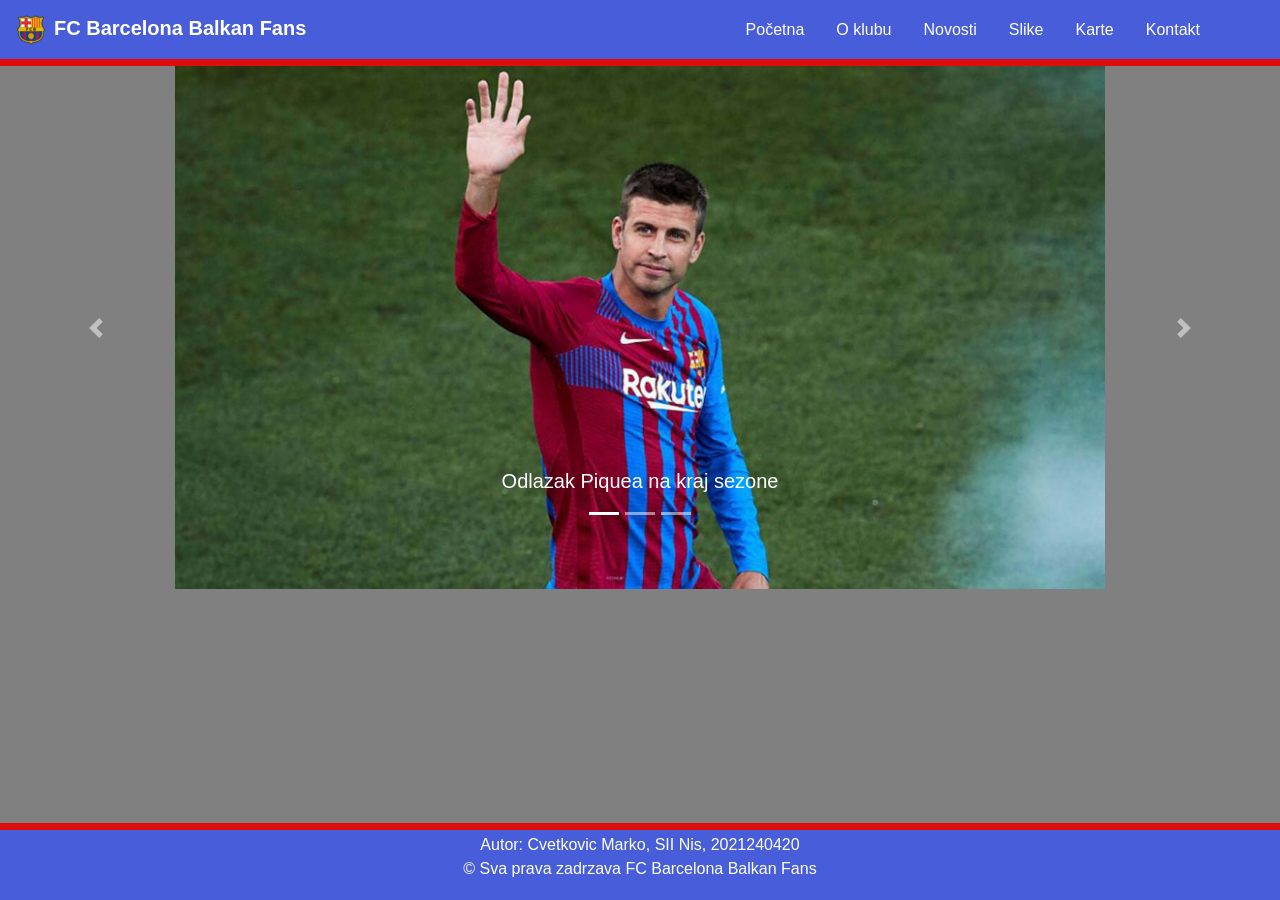
<file: index.html>
<!DOCTYPE html>
<html lang="en" oncontextmenu="return false">
<head>
    <link rel="icon" sizes="57x57" href="slike/barca.png" />
    <meta charset="UTF-8">
    <meta http-equiv="X-UA-Compatible" content="IE=edge">
    <meta name="viewport" content="width=device-width, initial-scale=1.0">
    <title>FC Barcelona Balkan Fans</title>
    
<!-- Bootstrap CSS -->
    <link rel="stylesheet" href="https://stackpath.bootstrapcdn.com/bootstrap/4.3.1/css/bootstrap.min.css" integrity="sha384-ggOyR0iXCbMQv3Xipma34MD+dH/1fQ784/j6cY/iJTQUOhcWr7x9JvoRxT2MZw1T" crossorigin="anonymous">
    <link rel="stylesheet" href="css/style.css">
    <script src="https://code.jquery.com/jquery-3.3.1.slim.min.js" integrity="sha384-q8i/X+965DzO0rT7abK41JStQIAqVgRVzpbzo5smXKp4YfRvH+8abtTE1Pi6jizo" crossorigin="anonymous"></script>
    <script src="https://cdnjs.cloudflare.com/ajax/libs/popper.js/1.14.7/umd/popper.min.js" integrity="sha384-UO2eT0CpHqdSJQ6hJty5KVphtPhzWj9WO1clHTMGa3JDZwrnQq4sF86dIHNDz0W1" crossorigin="anonymous"></script>
    <script src="https://stackpath.bootstrapcdn.com/bootstrap/4.3.1/js/bootstrap.min.js" integrity="sha384-JjSmVgyd0p3pXB1rRibZUAYoIIy6OrQ6VrjIEaFf/nJGzIxFDsf4x0xIM+B07jRM" crossorigin="anonymous"></script>
    <script src="https://code.jquery.com/jquery-3.5.0.js"></script>
</head>
<body>
  <!-- NAV MENI -->
  <nav class="navbar navbar-expand-lg bojaNav">
    <img class="icon" src="slike/icon.png"><a class="navbar-brand font-weight-bold ml-2 pb-2 whiteColor" href="index.html">FC Barcelona Balkan Fans</a>
      <button class="navbar-toggler" type="button" data-toggle="collapse" data-target="#navbarNavDropdown" aria-controls="navbarNavDropdown" aria-expanded="false" aria-label="Toggle navigation">
        <span class="navbar-toggler-icon"></span>
      </button>
      <div class="collapse navbar-collapse d-flex justify-content-end mr-5" id="navbarNavDropdown" >
        <ul class="nav">
            <li class="nav-item">
              <a class="nav-link active" href="index.html">Početna</a>
            </li>
            <li class="nav-item">
              <a class="nav-link" href="o-klubu.html">O klubu</a>
            </li>
            <li class="nav-item">
              <a class="nav-link" href="novosti.html">Novosti</a>
            </li>
            <li class="nav-item">
                <a class="nav-link" href="slike.html">Slike</a>
            </li>
            <li class="nav-item">
              <a class="nav-link" href="karte.html">Karte</a>
            </li>
            <li class="nav-item">
                <a class="nav-link" href="kontakt.html">Kontakt</a>
            </li>
          </ul>
      </div>
    </nav>
  
      <!-- SLIDER -->
      <div id="carouselExampleIndicators" class="carousel slide" data-ride="carousel">
        
        <ol class="carousel-indicators pb-5">
          <li data-target="#carouselExampleIndicators" data-slide-to="0" class="active"></li>
          <li data-target="#carouselExampleIndicators" data-slide-to="1"></li>
          <li data-target="#carouselExampleIndicators" data-slide-to="2"></li>
        </ol>

        <div class="carousel-inner">
          <div class="carousel-item active">
            <img class="d-block mx-auto col-md-9 " src="slike/pocetnaSlika1.jpg" alt="First slide">
            <div class="carousel-caption d-none d-md-block">
              <a href="novosti/vest_3.html" class="strana1"><h5 class="pb-5">Odlazak Piquea na kraj sezone</h5></a>
            </div>
          </div>
          <div class="carousel-item">
            <img class="d-block mx-auto col-md-9 " src="slike/slika4.jpg" alt="Second slide">
            <div class="carousel-caption d-none d-md-block">
              <a href="novosti/vest_2.html" class="strana1"><h5 class="pb-5">Prvi poraz FC Barcelona od dolaska Xavija</h5></a>
            </div>
          </div>
          <div class="carousel-item">
            <img class="d-block mx-auto col-md-9 " src="slike/slika5.jpg" alt="Third slide">
            <div class="carousel-caption d-none d-md-block">
              <a href="novosti/vest_1.html" class="strana1"><h5 class="pb-5">Izjava Xavija nakon prvog poraza</h5></a>
            </div>
          </div>
        </div>
        <!-- Prethodno i sledece -->
        <a class="carousel-control-prev" href="#carouselExampleIndicators" role="button" data-slide="prev">
          <span class="carousel-control-prev-icon" aria-hidden="true"></span>
          <span class="sr-only">Previous</span>
        </a>
        <a class="carousel-control-next" href="#carouselExampleIndicators" role="button" data-slide="next">
          <span class="carousel-control-next-icon" aria-hidden="true"></span>
          <span class="sr-only">Next</span>
        </a>
      </div>
      <!-- FOOTER -->
      <footer class="footer">
        <div>
          Autor: Cvetkovic Marko, SII Nis, 2021240420
        </div>
        <div class="pb-3">
          &copy; Sva prava zadrzava FC Barcelona Balkan Fans
        </div>
      </footer>

</body>
</html>
</file>
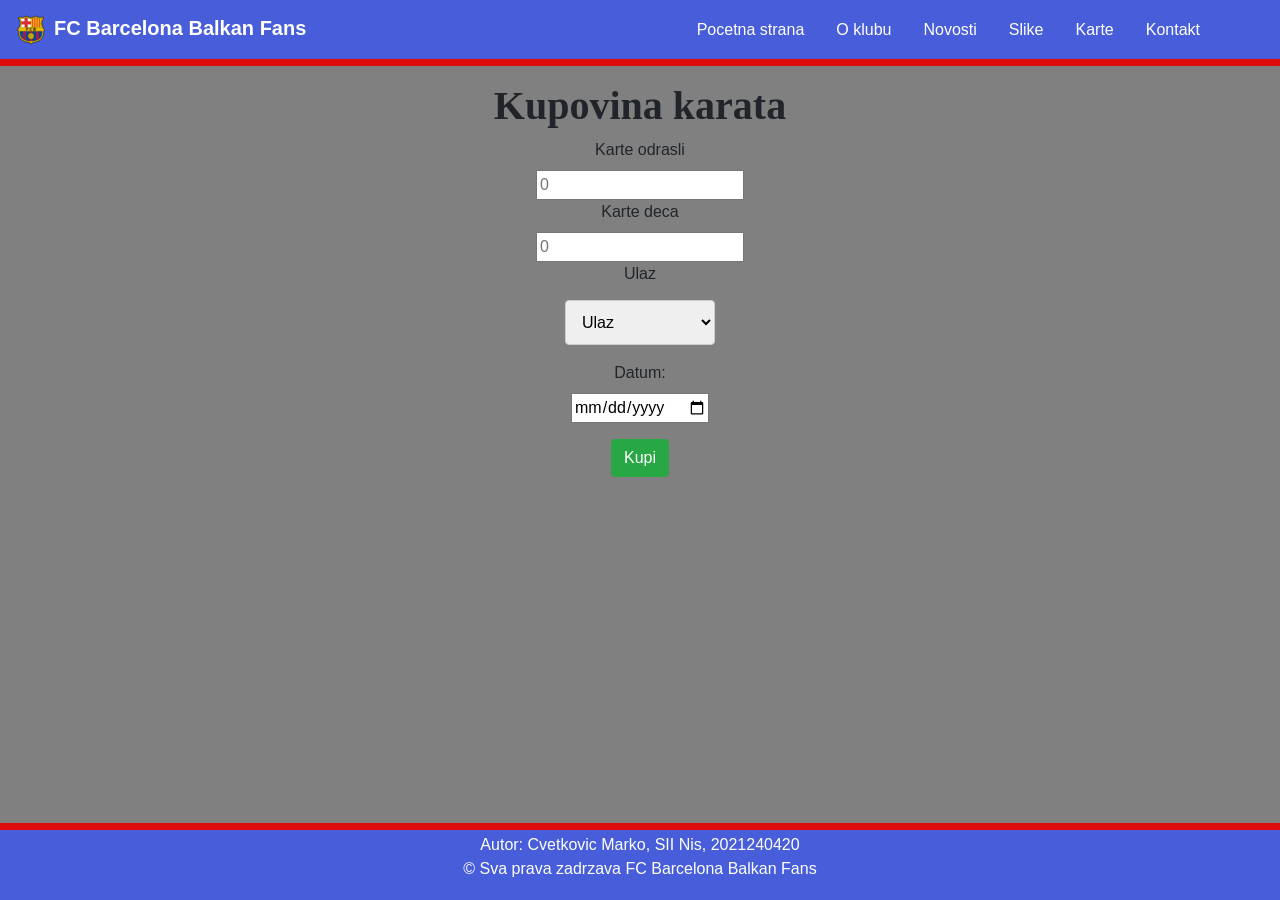
<file: karte.html>
<!DOCTYPE html>
<html lang="en" oncontextmenu="return false">
<head>
    <meta charset="UTF-8">
    <link rel="icon" sizes="57x57" href="slike/barca.png" />
    <meta http-equiv="X-UA-Compatible" content="IE=edge">
    <meta name="viewport" content="width=device-width, initial-scale=1.0">
    <link rel="stylesheet" href="https://use.fontawesome.com/releases/v5.15.4/css/all.css" integrity="sha384-DyZ88mC6Up2uqS4h/KRgHuoeGwBcD4Ng9SiP4dIRy0EXTlnuz47vAwmeGwVChigm" crossorigin="anonymous">
    <link rel="stylesheet" href="https://stackpath.bootstrapcdn.com/bootstrap/4.3.1/css/bootstrap.min.css" integrity="sha384-ggOyR0iXCbMQv3Xipma34MD+dH/1fQ784/j6cY/iJTQUOhcWr7x9JvoRxT2MZw1T" crossorigin="anonymous">
    <link rel="stylesheet" href="css/style.css">
    <title>FC Barcelona Balkan Fans</title>
</head>
<body>
  <!-- NAV MENI -->
    <nav class="navbar navbar-expand-lg navbar-light bojaNav">
        <img class="icon" src="slike/icon.png"><a class="navbar-brand font-weight-bold ml-2 pb-2 whiteColor" href="index.html">FC Barcelona Balkan Fans</a>
          <button class="navbar-toggler" type="button" data-toggle="collapse" data-target="#navbarNavDropdown" aria-controls="navbarNavDropdown" aria-expanded="false" aria-label="Toggle navigation">
            <span class="navbar-toggler-icon"></span>
          </button>
          <div class="collapse navbar-collapse d-flex justify-content-end mr-5" id="navbarNavDropdown" >
            <ul class="nav">
                <li class="nav-item">
                  <a class="nav-link active" href="index.html">Pocetna strana</a>
                </li>
                <li class="nav-item">
                  <a class="nav-link" href="o-klubu.html">O klubu</a>
                </li>
                <li class="nav-item">
                  <a class="nav-link" href="novosti.html">Novosti</a>
                </li>
                <li class="nav-item">
                    <a class="nav-link" href="slike.html">Slike</a>
                </li>
                <li class="nav-item">
                  <a class="nav-link" href="karte.html">Karte</a>
                </li>
                <li class="nav-item">
                    <a class="nav-link" href="kontakt.html">Kontakt</a>
                </li>
              </ul>
          </div>
        </nav>

        <!-- SADRZAJ -->
    <h1 class="text-center slikah1 pt-3">Kupovina karata</h1>

    <div class="container mt-1 pb-5 text-center">
      <form name="Form" id="myForm" class="">
          <label for="odrasli">Karte odrasli</label><br />
          <input type="number" id="myTextO" placeholder="0" min="0"><br />
        
          <label for="deca">Karte deca</label><br />
          <input type="number" id="myText" placeholder="0" min="0"><br />


          <label for="odrasli">Ulaz</label><br />
          <select id="ulaz" name="ulaz" class="sirinaInput">
            <option value="unutra">Ulaz</option>
            <option value="jug">Jug</option>
            <option value="sever">Sever</option>
            <option value="zapad">Zapad</option>
            <option value="istok">Istok</option>
            <option value="vip">VIP</option>
          </select>
          <br />
          <label for="date">Datum:</label><br />
          <input type="date" id="date1" name="danasnjiDatum"><pre></pre>

          <button type="button" class="btn btn-success" onclick="buyCard()">Kupi</button>
          
      </form>
      <!-- Ostatak karata -->
      <h3 id="ostalo" class=""></h3>
      <h3 id="spanResult1" class="pb-5"></h3>
    </div>

        <!-- FOOTER -->
      <footer class="footer">
        <div>
          Autor: Cvetkovic Marko, SII Nis, 2021240420
        </div>
        <div class="pb-3">
          &copy; Sva prava zadrzava FC Barcelona Balkan Fans
        </div>
      </footer>
    
      <script>
        var dostupno = 30000;
        var prodato = 0;
        function buyCard() {
          var izaberiDatum = document.getElementById("date1").value;
          var kupiKarteDeca = document.getElementById("myText").value;
          var kupiKarteOdrasli = document.getElementById("myTextO").value;
          var moraUlaz = document.getElementById("ulaz").value;
          // Danasnji datum
          var utc = new Date().toJSON().slice(0,10).replace(/-/g,'-');
          // strint
          var e = kupiKarteDeca*1;
          var r = kupiKarteOdrasli*1;
          var num = e+r;
          var rasprodato = false;
          if (prodato >= dostupno) {
              alert("Karte su rasprodate.");
              return;
          }
          if(kupiKarteOdrasli!=0 || kupiKarteDeca>0 ) {
            if(kupiKarteOdrasli!=0 && moraUlaz!='unutra' && izaberiDatum!==""){
              for (var i = 1; i <= num; i++) {
              // Proverava da li su karte rasprodate
              prodato++;
              if (prodato >= dostupno) {
                if (i < num) {
                  alert("Dostupno je jos " + i + " karata!");
                  rasprodato = true;
                  break;
                }
              }
            }
            }
          }
          if (!rasprodato) {
            if(kupiKarteOdrasli == 0 && kupiKarteDeca == 0){
              alert("Morate kupiti karte!");
            } else if(moraUlaz === "unutra" && izaberiDatum == "") {
              alert("Morate izabrati ulaz!");
            } else if(izaberiDatum < utc){
              alert("Morate izabrati datum ili je izabrani datum vec prosao!");
            } else if(kupiKarteOdrasli == 0 || kupiKarteDeca < 0){
              alert("Morate kupiti i kartu za odrasle!");
            } else {
              if(document.getElementById("ulaz").value == 'vip'){
                var x = document.getElementById("myTextO").value * 700;
                var y = document.getElementById("myText").value * 300;
              } else if(document.getElementById("ulaz").value == 'sever' || document.getElementById("ulaz").value == 'jug'){
                var x = document.getElementById("myTextO").value * 500;
                var y = document.getElementById("myText").value * 100;
              } else if(document.getElementById("ulaz").value == 'istok' || document.getElementById("ulaz").value == 'zapad'){
                var x = document.getElementById("myTextO").value * 600;
                var y = document.getElementById("myText").value * 200;
              }
              document.getElementById("ostalo").innerHTML = "Hvala na kupovini. Ostalo nam je jos " + (dostupno - prodato) + " karata!";
              var z = x+y;
              document.getElementById("spanResult1").innerHTML = "Vas racun iznosi: " + z + " dinara. Karte vaze za " + izaberiDatum;
            }
          }
        }
      </script>
</body>
</html>
</file>
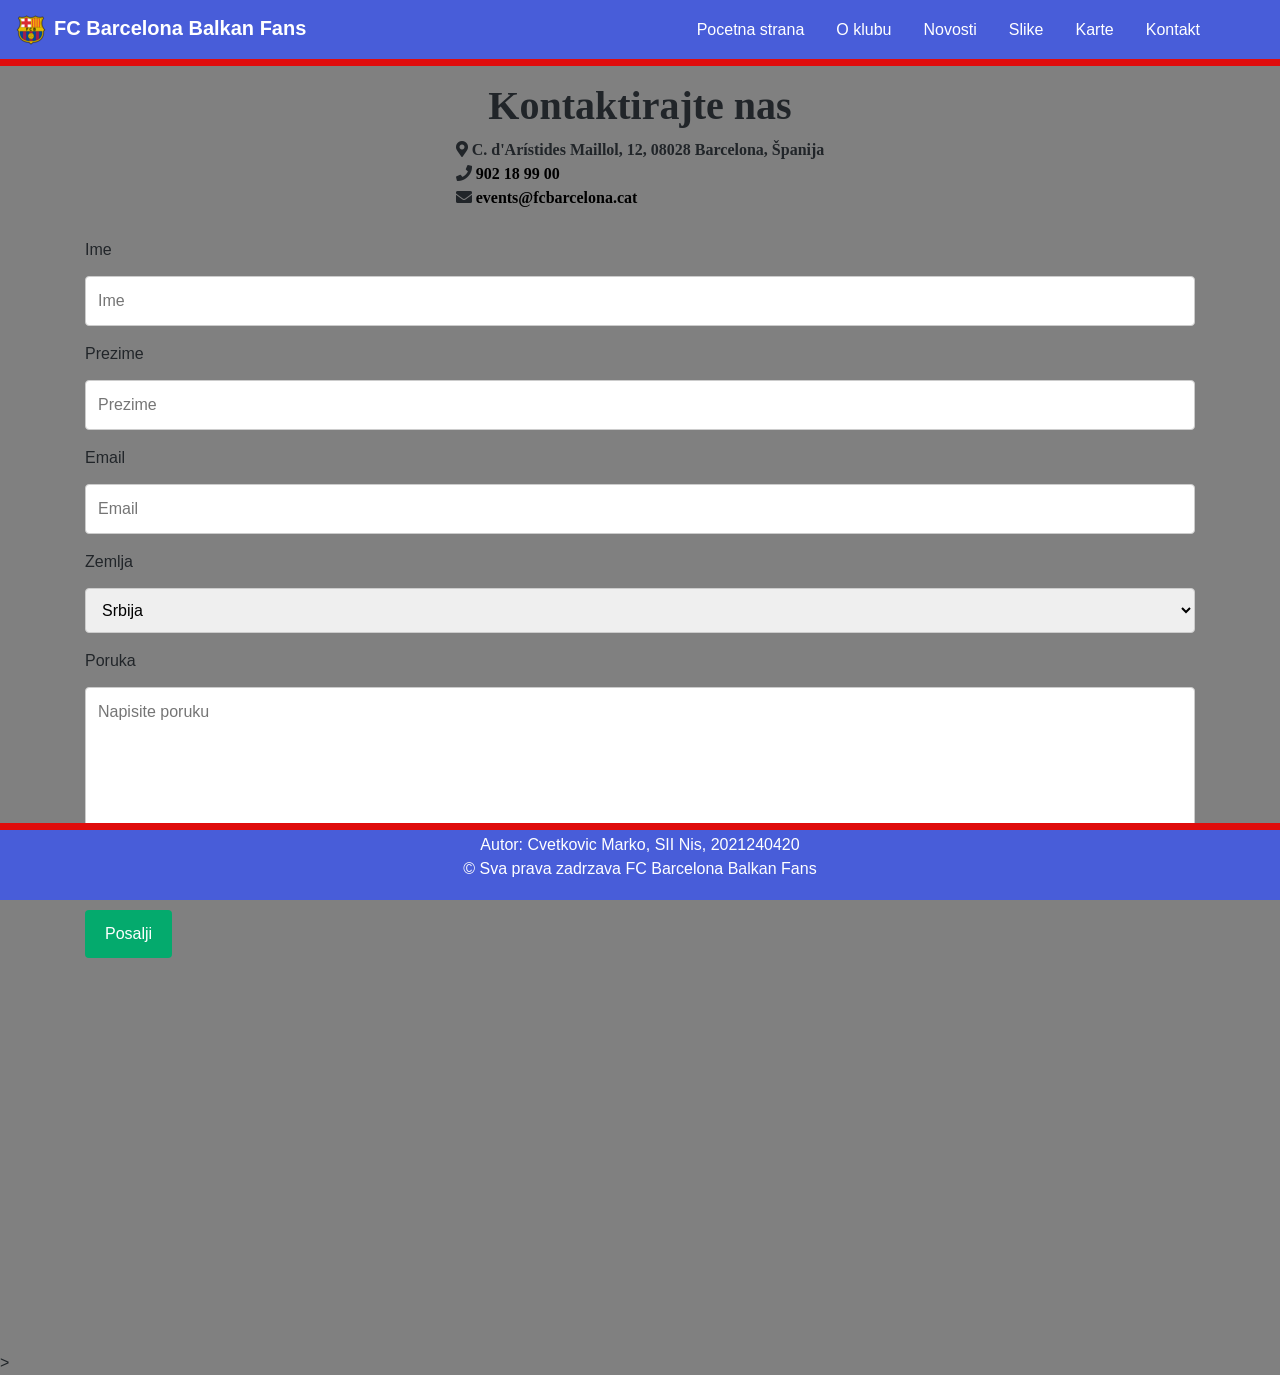
<file: kontakt.html>
<!DOCTYPE html>
<html lang="en" oncontextmenu="return false">
<head>
    <meta charset="UTF-8">
    <link rel="icon" sizes="57x57" href="slike/barca.png" />
    <meta http-equiv="X-UA-Compatible" content="IE=edge">
    <meta name="viewport" content="width=device-width, initial-scale=1.0">
    <link rel="stylesheet" href="https://use.fontawesome.com/releases/v5.15.4/css/all.css" integrity="sha384-DyZ88mC6Up2uqS4h/KRgHuoeGwBcD4Ng9SiP4dIRy0EXTlnuz47vAwmeGwVChigm" crossorigin="anonymous">
    <link rel="stylesheet" href="https://stackpath.bootstrapcdn.com/bootstrap/4.3.1/css/bootstrap.min.css" integrity="sha384-ggOyR0iXCbMQv3Xipma34MD+dH/1fQ784/j6cY/iJTQUOhcWr7x9JvoRxT2MZw1T" crossorigin="anonymous">
    <link rel="stylesheet" href="css/style.css">
    <title>FC Barcelona Balkan Fans</title>
</head>
<body>
  <!-- NAV MENI -->
  <nav class="navbar navbar-expand-lg navbar-light bojaNav">
    <img class="icon" src="slike/icon.png"><a class="navbar-brand font-weight-bold ml-2 pb-2 whiteColor" href="index.html">FC Barcelona Balkan Fans</a>
      <button class="navbar-toggler" type="button" data-toggle="collapse" data-target="#navbarNavDropdown" aria-controls="navbarNavDropdown" aria-expanded="false" aria-label="Toggle navigation">
        <span class="navbar-toggler-icon"></span>
      </button>
      <div class="collapse navbar-collapse d-flex justify-content-end mr-5" id="navbarNavDropdown" >
        <ul class="nav">
            <li class="nav-item">
              <a class="nav-link active" href="index.html">Pocetna strana</a>
            </li>
            <li class="nav-item">
              <a class="nav-link" href="o-klubu.html">O klubu</a>
            </li>
            <li class="nav-item">
              <a class="nav-link" href="novosti.html">Novosti</a>
            </li>
            <li class="nav-item">
                <a class="nav-link" href="slike.html">Slike</a>
            </li>
            <li class="nav-item">
              <a class="nav-link" href="karte.html">Karte</a>
            </li>
            <li class="nav-item">
                <a class="nav-link" href="kontakt.html">Kontakt</a>
            </li>
          </ul>
      </div>
    </nav>
  
    <!-- SADRZAJ -->
    <h1 class="text-center slikah1 pt-3">Kontaktirajte nas</h1>
    <div class="container pb-4 d-flex justify-content-center">
      <div>
        <i class="fas fa-map-marker-alt"> C. d'Arístides Maillol, 12, 08028 Barcelona, Španija </i><br />
        <i class="fas fa-phone"><a class="email" href="tel:123-456-7890"> 902 18 99 00</a></i><br />
        <i class="fas fa-envelope"> <a class="email" href="mailto:cvetkovicmarko2@gmail.com">events@fcbarcelona.cat</a></i>
      </div>
    </div>
    <!-- Kontak forma -->
    <div class="container mt-1">
      <form onsubmit="return !!(validateForm() & testVariable());" name="Form" id="myForm">
          <label for="fname">Ime</label>
          <input type="text" name="answer_a" id="a" placeholder="Ime" required>
      
          <label for="lname">Prezime</label>
          <input type="text" name="answer_b" id="b" placeholder="Prezime" required>

          <label for="email">Email</label>
          <input type="text" name="answer_d" id="d" placeholder="Email" required>
      
          <label for="country">Zemlja</label>
          <select id="country" name="country" required>
            <option value="srbija">Srbija</option>
            <option value="crnaGora">Crna Gora</option>
            <option value="hrvatska">Hrvatska</option>
            <option value="bih">BiH</option>
            <option value="ostalo">Ostalo</option>
          </select>
      
          <label for="subject">Poruka</label>
          <textarea cols="30" rows="2" name="answer_c" id="c" placeholder="Napisite poruku" class="kontakt1 resize" required></textarea>
      
          <input type="submit" value="Posalji">
          
      </form>
      <h3 id="spanResult"></h3>
    </div>

    <div class="container pt-3 pb-5">
      <iframe class="mb-5 w-100" src="https://www.google.com/maps/embed?pb=!1m18!1m12!1m3!1d2993.6864762013015!2d2.12063111528946!3d41.38089597926486!2m3!1f0!2f0!3f0!3m2!1i1024!2i768!4f13.1!3m3!1m2!1s0x12a498f576297baf%3A0x44f65330fe1b04b9!2z0JrQsNC80L8g0L3QvtGD!5e0!3m2!1ssr!2srs!4v1639311775772!5m2!1ssr!2srs" width="350" height="250" style="border:0;" allowfullscreen="" loading="lazy"></iframe>
    </div>
      <pre></pre>

      <footer class="footer">
        <div>
            Autor: Cvetkovic Marko, SII Nis, 2021240420
        </div>
        <div class="pb-3">
          &copy; Sva prava zadrzava FC Barcelona Balkan Fans
        </div>
    </footer>
    <!-- Uzima vrednosti,reseruje formu -->
    <script type="text/javascript">
      function validateForm() {
        var a = document.forms["Form"]["answer_a"].value;
        var b = document.forms["Form"]["answer_b"].value;
        var c = document.forms["Form"]["answer_c"].value;
        var d = document.forms["Form"]["answer_d"].value;
        
        document.getElementById("myForm").reset();
      }
    </script>
    <!-- Ispisuje poruku -->>
    <script>
        function testVariable() {
             document.getElementById("spanResult").innerHTML = "Uspesno ste poslali poruku!";
        }
    </script>

</body>
</html>
</file>
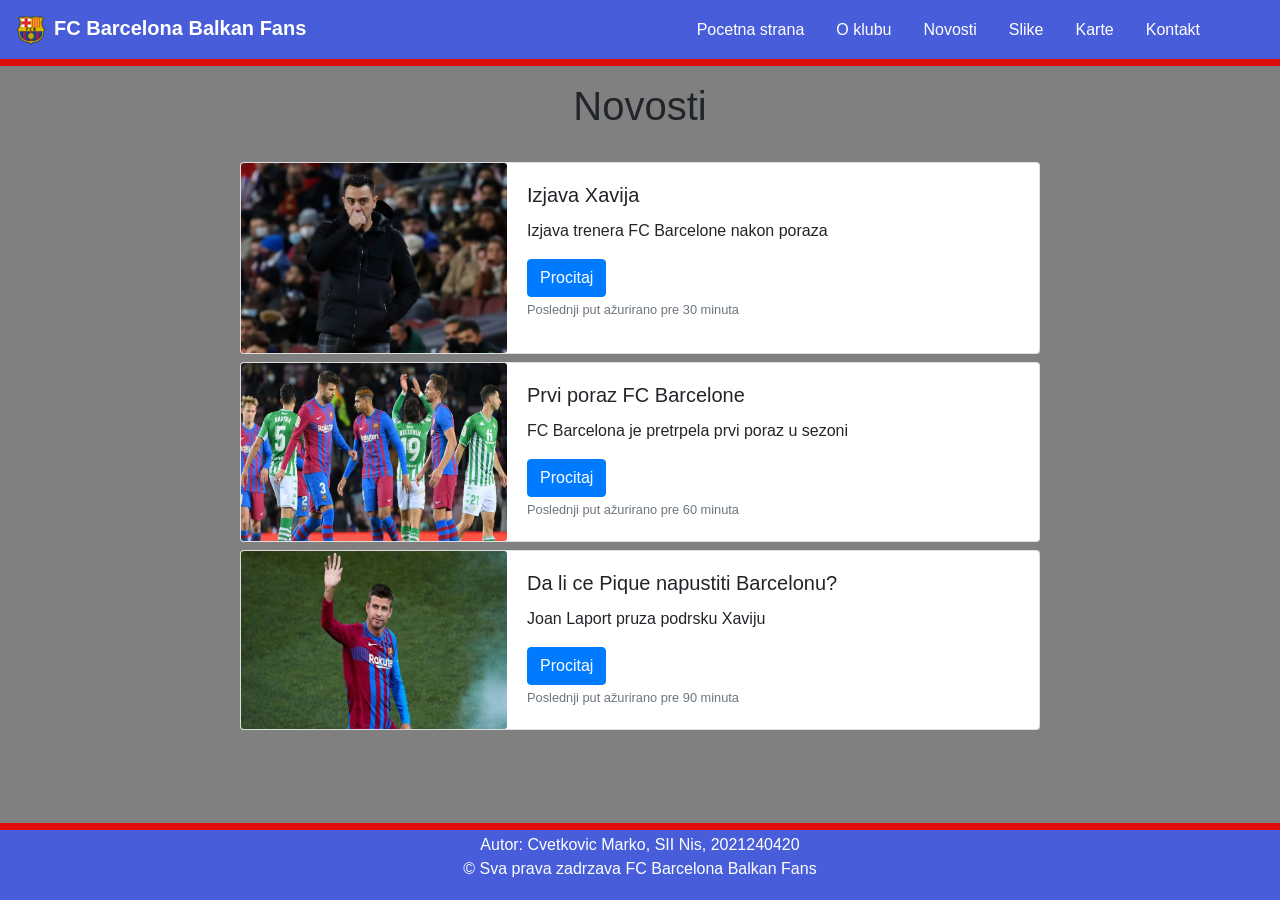
<file: novosti.html>
<!DOCTYPE html>
<html lang="en" oncontextmenu="return false">
<head>
    <link rel="icon" sizes="57x57" href="slike/barca.png" />
    <meta charset="UTF-8">
    <meta http-equiv="X-UA-Compatible" content="IE=edge">
    <meta name="viewport" content="width=device-width, initial-scale=1.0">
    <link rel="stylesheet" href="https://stackpath.bootstrapcdn.com/bootstrap/4.3.1/css/bootstrap.min.css" integrity="sha384-ggOyR0iXCbMQv3Xipma34MD+dH/1fQ784/j6cY/iJTQUOhcWr7x9JvoRxT2MZw1T" crossorigin="anonymous">
    <link rel="stylesheet" href="css/style.css">
    <title>FC Barcelona Balkan Fans</title>
</head>
<body>
    <!-- NAV MENI -->
  <nav class="navbar navbar-expand-lg navbar-light bojaNav">
    <img class="icon" src="slike/icon.png"><a class="navbar-brand font-weight-bold ml-2 pb-2 whiteColor" href="index.html">FC Barcelona Balkan Fans</a>
      <button class="navbar-toggler" type="button" data-toggle="collapse" data-target="#navbarNavDropdown" aria-controls="navbarNavDropdown" aria-expanded="false" aria-label="Toggle navigation">
        <span class="navbar-toggler-icon"></span>
      </button>
      <div class="collapse navbar-collapse d-flex justify-content-end mr-5" id="navbarNavDropdown" >
        <ul class="nav">
            <li class="nav-item">
              <a class="nav-link active" href="index.html">Pocetna strana</a>
            </li>
            <li class="nav-item">
              <a class="nav-link" href="o-klubu.html">O klubu</a>
            </li>
            <li class="nav-item">
              <a class="nav-link" href="novosti.html">Novosti</a>
            </li>
            <li class="nav-item">
              <a class="nav-link" href="slike.html">Slike</a>
            </li>
            <li class="nav-item">
              <a class="nav-link" href="karte.html">Karte</a>
            </li>
            <li class="nav-item">
                <a class="nav-link" href="kontakt.html">Kontakt</a>
            </li>
          </ul>
      </div>
    </nav>
  
    <!-- SADRZAJ -->
    <h1 class="d-flex justify-content-center pt-3 pb-3">Novosti</h1>
    <div class="d-flex justify-content-center pt-2">
        <!-- Prvi okvir -->
        <div class="card mb-2 novosti1">
            <div class="row no-gutters">
              <div class="col-md-4">
                <img src="slike/cavi.png" class="card-img" alt="...">
              </div>
              <div class="col-md-8">
                <div class="card-body">
                  <h5 class="card-title">Izjava Xavija</h5>
                  <p class="card-text">Izjava trenera FC Barcelone nakon poraza</p>
                  <a href="novosti/vest_1.html"><button type="button" class="btn btn-primary">Procitaj</button></a>
                  <p class="card-text"><small class="text-muted">Poslednji put ažurirano pre 30 minuta</small></p>
                </div>
              </div>
            </div>
          </div>
    </div>
    <div class="d-flex justify-content-center">
        <!-- Drugi okvir -->
        <div class="card mb-2 novosti1">
            <div class="row no-gutters">
              <div class="col-md-4">
                <img src="slike/slika4.jpg" class="card-img h-100" alt="...">
              </div>
              <div class="col-md-8">
                <div class="card-body">
                  <h5 class="card-title">Prvi poraz FC Barcelone</h5>
                  <p class="card-text">FC Barcelona je pretrpela prvi poraz u sezoni</p>

                  <a href="novosti/vest_2.html"><button type="button" class="btn btn-primary">Procitaj</button></a>
                  <p class="card-text"><small class="text-muted">Poslednji put ažurirano pre 60 minuta</small></p>
                </div>
              </div>
            </div>
          </div>
    </div>

    <div class="d-flex justify-content-center novosti2">
        <!-- Treci okvir -->
        <div class="card mb-2 novosti1">
            <div class="row no-gutters">
              <div class="col-md-4">
                <img src="slike/pocetnaSlika.jpg" class="card-img h-100" alt="...">
              </div>
              <div class="col-md-8">
                <div class="card-body">
                  <h5 class="card-title">Da li ce Pique napustiti Barcelonu?</h5>
                  <p class="card-text">Joan Laport pruza podrsku Xaviju</p>
                  <a href="novosti/vest_3.html"><button type="button" class="btn btn-primary">Procitaj</button></a>
                  <p class="card-text"><small class="text-muted">Poslednji put ažurirano pre 90 minuta</small></p>
                </div>
              </div>
            </div>
          </div>
    </div>

    <!-- FOOTER -->
    <footer class="footer">
        <div>
            Autor: Cvetkovic Marko, SII Nis, 2021240420
        </div>
        <div class="pb-3">
          &copy; Sva prava zadrzava FC Barcelona Balkan Fans
        </div>
    </footer>
</body>
</html>
</file>
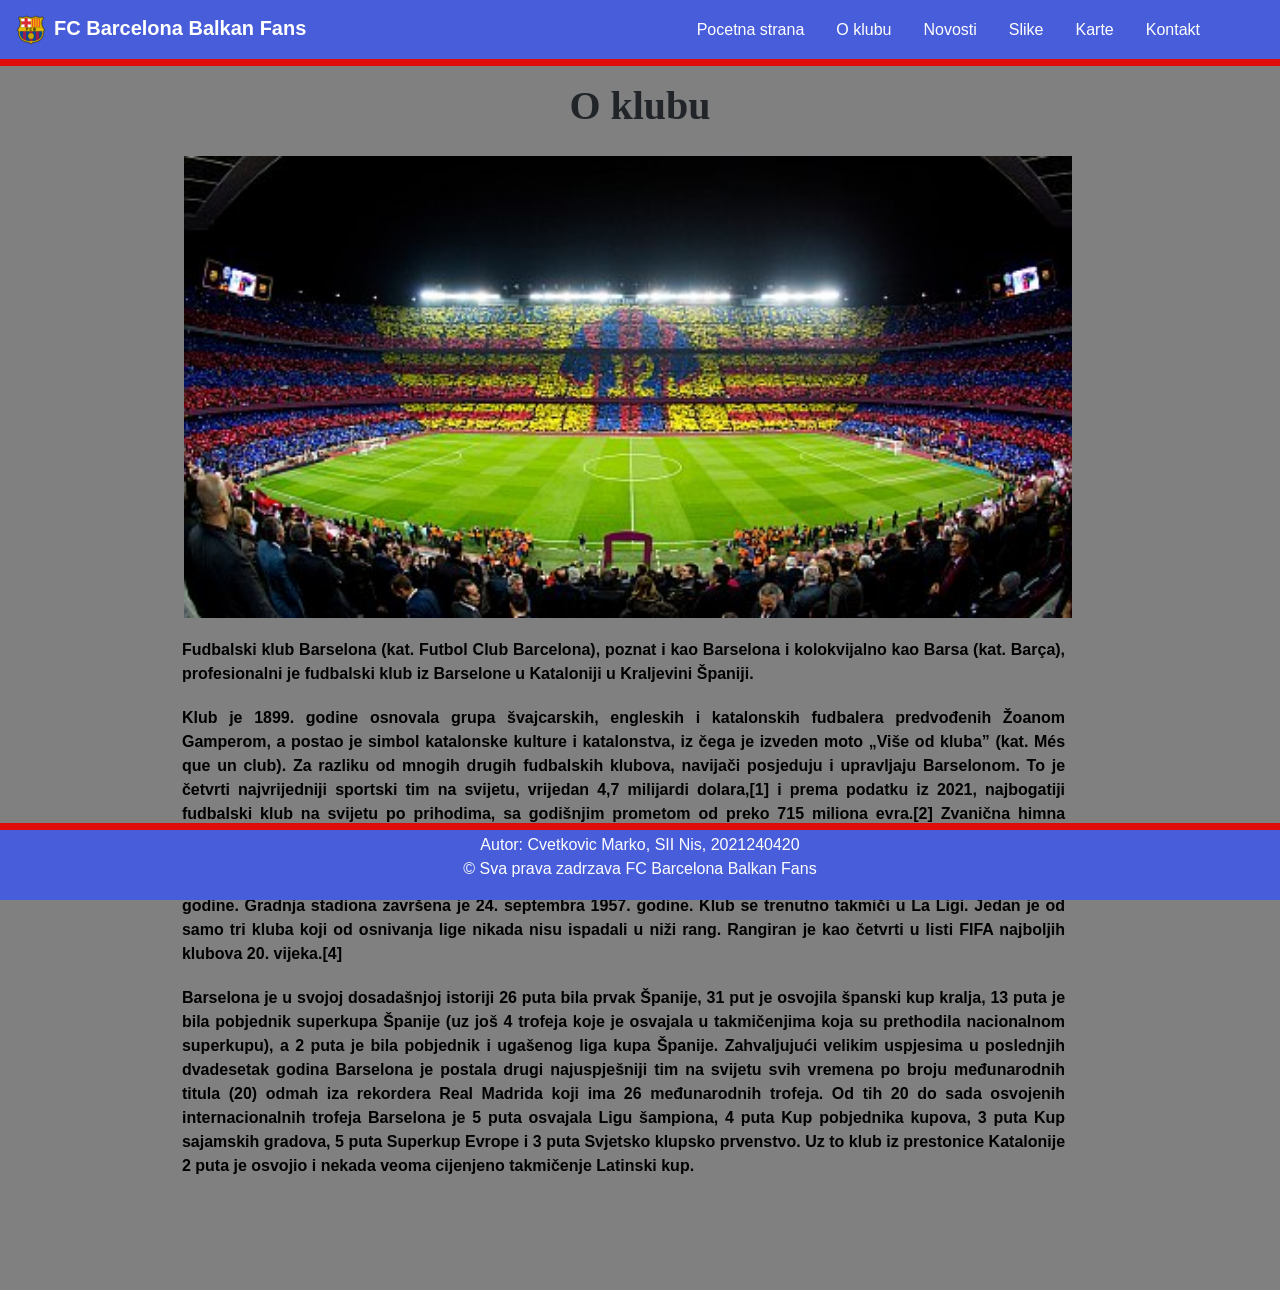
<file: o-klubu.html>
<!DOCTYPE html>
<html lang="en" oncontextmenu="return false">
<head>
    <link rel="icon" sizes="57x57" href="slike/barca.png" />
    <meta charset="UTF-8">
    <meta http-equiv="X-UA-Compatible" content="IE=edge">
    <meta name="viewport" content="width=device-width, initial-scale=1.0">
    <link rel="stylesheet" href="https://stackpath.bootstrapcdn.com/bootstrap/4.3.1/css/bootstrap.min.css" integrity="sha384-ggOyR0iXCbMQv3Xipma34MD+dH/1fQ784/j6cY/iJTQUOhcWr7x9JvoRxT2MZw1T" crossorigin="anonymous">
    <link rel="stylesheet" href="css/style.css">
    <title>FC Barcelona Balkan Fans</title>
</head>
<body>
    <!-- NAV MENI -->
  <nav class="navbar navbar-expand-lg navbar-light bojaNav">
    <img class="icon" src="slike/icon.png"><a class="navbar-brand font-weight-bold ml-2 pb-2 whiteColor" href="index.html">FC Barcelona Balkan Fans</a>
      <button class="navbar-toggler" type="button" data-toggle="collapse" data-target="#navbarNavDropdown" aria-controls="navbarNavDropdown" aria-expanded="false" aria-label="Toggle navigation">
        <span class="navbar-toggler-icon"></span>
      </button>
      <div class="collapse navbar-collapse d-flex justify-content-end mr-5" id="navbarNavDropdown" >
        <ul class="nav">
            <li class="nav-item">
              <a class="nav-link active" href="index.html">Pocetna strana</a>
            </li>
            <li class="nav-item">
              <a class="nav-link" href="o-klubu.html">O klubu</a>
            </li>
            <li class="nav-item">
              <a class="nav-link" href="novosti.html">Novosti</a>
            </li>
            <li class="nav-item">
                <a class="nav-link" href="slike.html">Slike</a>
            </li>
            <li class="nav-item">
              <a class="nav-link" href="karte.html">Karte</a>
            </li>
            <li class="nav-item">
                <a class="nav-link" href="kontakt.html">Kontakt</a>
            </li>
          </ul>
      </div>
    </nav>
  
    <!-- SADRZAJ -->
    <h1 class="text-center slikah1 pt-3 pb-3">O klubu</h1>
    <div class="container d-flex justify-content-center oKlubu pb-3">
      <img src="slike/oKlubu.jpg" class="oKlubu1 mr-4">
    </div>
    <div class="container d-flex justify-content-center oKlubu pt-1 pr-5">
        <p class="text-justify oKlubuPasus">
          Fudbalski klub Barselona (kat. Futbol Club Barcelona), poznat i kao Barselona i kolokvijalno kao Barsa (kat. Barça), profesionalni je fudbalski klub iz Barselone u Kataloniji u Kraljevini Španiji.
        </p>      
    </div>
    <div class="container d-flex justify-content-center oKlubu pt-1 pr-5">
      <p class="text-justify oKlubuPasus">
        Klub je 1899. godine osnovala grupa švajcarskih, engleskih i katalonskih fudbalera predvođenih Žoanom Gamperom, a postao je simbol katalonske kulture i katalonstva, iz čega je izveden moto „Više od kluba” (kat. Més que un club). Za razliku od mnogih drugih fudbalskih klubova, navijači posjeduju i upravljaju Barselonom. To je četvrti najvrijedniji sportski tim na svijetu, vrijedan 4,7 milijardi dolara,[1] i prema podatku iz 2021, najbogatiji fudbalski klub na svijetu po prihodima, sa godišnjim prometom od preko 715 miliona evra.[2] Zvanična himna Barselone je „Pjesma Barselone”, koju su napisali Žaume Pikas i Žuzeb Marija Espinas.[3]
      </p>    
  </div>
  <div class="container d-flex justify-content-center oKlubu pt-1 pr-5">
    <p class="text-justify oKlubuPasus">
      FK Barselona svoje utakmice igra na stadionu Kamp nou koji ima 99.354 mjesta i građen je od 1954. do 1957. godine. Gradnja stadiona završena je 24. septembra 1957. godine. Klub se trenutno takmiči u La Ligi. Jedan je od samo tri kluba koji od osnivanja lige nikada nisu ispadali u niži rang. Rangiran je kao četvrti u listi FIFA najboljih klubova 20. vijeka.[4]
    </p>    
</div>
<div class="container d-flex justify-content-center oKlubu pt-1 pr-5 pb-5">
  <p class="text-justify oKlubuPasus pb-5">
    Barselona je u svojoj dosadašnjoj istoriji 26 puta bila prvak Španije, 31 put je osvojila španski kup kralja, 13 puta je bila pobjednik superkupa Španije (uz još 4 trofeja koje je osvajala u takmičenjima koja su prethodila nacionalnom superkupu), a 2 puta je bila pobjednik i ugašenog liga kupa Španije. Zahvaljujući velikim uspjesima u poslednjih dvadesetak godina Barselona je postala drugi najuspješniji tim na svijetu svih vremena po broju međunarodnih titula (20) odmah iza rekordera Real Madrida koji ima 26 međunarodnih trofeja. Od tih 20 do sada osvojenih internacionalnih trofeja Barselona je 5 puta osvajala Ligu šampiona, 4 puta Kup pobjednika kupova, 3 puta Kup sajamskih gradova, 5 puta Superkup Evrope i 3 puta Svjetsko klupsko prvenstvo. Uz to klub iz prestonice Katalonije 2 puta je osvojio i nekada veoma cijenjeno takmičenje Latinski kup.
  </p>   
</div>
    <!-- FOOTER -->
    <footer class="footer">
        <div>
            Autor: Cvetkovic Marko, SII Nis, 2021240420
        </div>
        <div class="pb-3">
          &copy; Sva prava zadrzava FC Barcelona Balkan Fans
        </div>
    </footer>
</body>
</html>
</file>
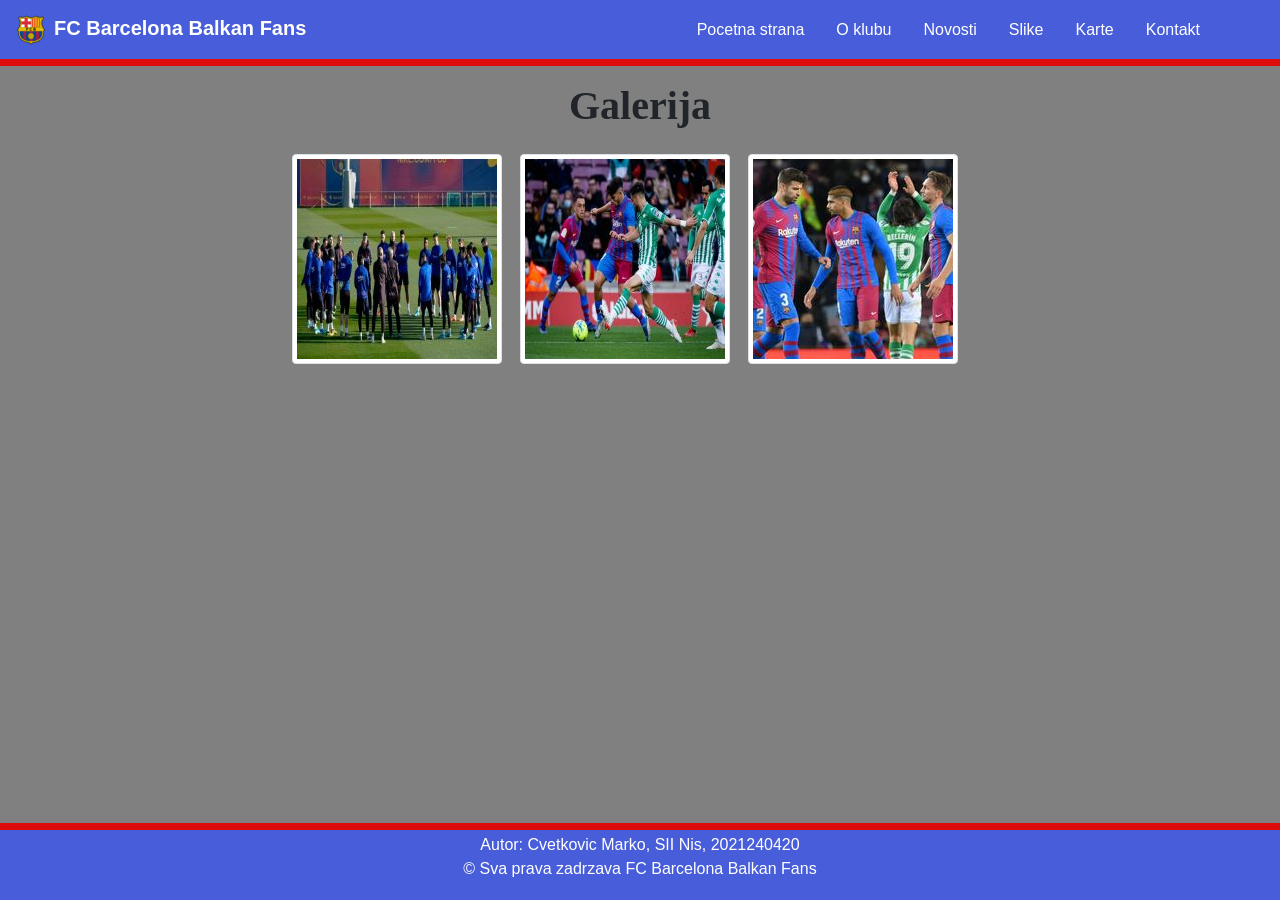
<file: slike.html>
<!DOCTYPE html>
<html lang="en" oncontextmenu="return false">
<head>
    <link rel="icon" sizes="57x57" href="slike/barca.png" />
    <meta charset="UTF-8">
    <meta name="viewport" content="width=device-width, initial-scale=1.0" />
    <meta http-equiv="X-UA-Compatible" content="IE=edge">
    <meta name="viewport" content="width=device-width, initial-scale=1.0">
    <link rel="stylesheet" href="https://stackpath.bootstrapcdn.com/bootstrap/4.3.1/css/bootstrap.min.css" integrity="sha384-ggOyR0iXCbMQv3Xipma34MD+dH/1fQ784/j6cY/iJTQUOhcWr7x9JvoRxT2MZw1T" crossorigin="anonymous">
    <link rel="stylesheet" href="css/style.css">
  <title>FC Barcelona Balkan Fans</title>
</head>
<body>
  <!-- NAV MENI -->
  <nav class="navbar navbar-expand-lg navbar-light bojaNav">
    <img class="icon" src="slike/icon.png"><a class="navbar-brand font-weight-bold ml-2 pb-2 whiteColor" href="index.html">FC Barcelona Balkan Fans</a>
      <button class="navbar-toggler" type="button" data-toggle="collapse" data-target="#navbarNavDropdown" aria-controls="navbarNavDropdown" aria-expanded="false" aria-label="Toggle navigation">
        <span class="navbar-toggler-icon"></span>
      </button>
      <div class="collapse navbar-collapse d-flex justify-content-end mr-5" id="navbarNavDropdown" >
        <ul class="nav">
            <li class="nav-item">
              <a class="nav-link active" href="index.html">Pocetna strana</a>
            </li>
            <li class="nav-item">
              <a class="nav-link" href="o-klubu.html">O klubu</a>
            </li>
            <li class="nav-item">
              <a class="nav-link" href="novosti.html">Novosti</a>
            </li>
            <li class="nav-item">
                <a class="nav-link" href="slike.html">Slike</a>
            </li>
            <li class="nav-item">
              <a class="nav-link" href="karte.html">Karte</a>
            </li>
            <li class="nav-item">
                <a class="nav-link" href="kontakt.html">Kontakt</a>
            </li>
          </ul>
      </div>
    </nav>
  
    <!-- SADRZAJ -->
    <h1 class="text-center slikah1 pt-3 pb-3">Galerija</h1>
    <!-- Slike u redu -->
    <div class="container d-flex justify-content-center">
      <div class="row">
        <div class="row">
        </div>
        <!-- Otvaranje Slika -->
        <div class="row text-center">
          <img src="slike/slika2resize.jpg" onclick="openModal();currentSlide(1)" class="imgCursor hover-shadow img-thumbnail">
        </div>
        <div class="row text-center pl-5">
          <img src="slike/slika3resize.jpg" onclick="openModal();currentSlide(2)" class="imgCursor hover-shadow img-thumbnail">
        </div>
        <div class="row text-center pl-5">
          <img src="slike/slika4resize.jpg" onclick="openModal();currentSlide(3)" class="imgCursor hover-shadow img-thumbnail">
        </div>
      </div>
      
      <!-- Modal Lightbox -->
      <div id="myModal" class="modal">
        <span class="close cursor" onclick="closeModal()">&times;</span>
        <div class="modal-content">
      
          <div class="mySlides">
            <div class="numbertext">1 / 3</div>
            <img src="slike/slika2.jpg" class="w-100">
          </div>
      
          <div class="mySlides">
            <div class="numbertext">2 / 3</div>
            <img src="slike/slika3.jpg" class="w-100">
          </div>
      
          <div class="mySlides">
            <div class="numbertext">3 / 3</div>
            <img src="slike/slika4.jpg" class="w-100">
          </div>
          <!-- Next/previous kontrole -->
          <a class="prev" onclick="plusSlides(-1)">&#10094;</a>
          <a class="next" onclick="plusSlides(1)">&#10095;</a>
        </div>
      </div>
    </div>

    <!-- FOOTER -->
    <footer class="footer">
      <div>
          Autor: Cvetkovic Marko, SII Nis, 2021240420
      </div>
      <div class="pb-3">
        &copy; Sva prava zadrzava FC Barcelona Balkan Fans
      </div>
  </footer>

  <script>
    // Otvaranje modala
    function openModal() {
      document.getElementById("myModal").style.display = "block";
    }
    
    // Zatvaranje modala
    function closeModal() {
      document.getElementById("myModal").style.display = "none";
    }
    
    var slideIndex = 1;
    showSlides(slideIndex);
    
    // Next/previous kontrole
    function plusSlides(n) {
      showSlides(slideIndex += n);
    }
    // Funkcionalnost slika
    function showSlides(n) {
      var i;
      var slides = document.getElementsByClassName("mySlides");
      var dots = document.getElementsByClassName("demo");
      var captionText = document.getElementById("caption");
      if (n > slides.length) {slideIndex = 1}
      if (n < 1) {slideIndex = slides.length}
      for (i = 0; i < slides.length; i++) {
        slides[i].style.display = "none";
      }
      for (i = 0; i < dots.length; i++) {
        dots[i].className = dots[i].className.replace(" active", "");
      }
      slides[slideIndex-1].style.display = "block";
      dots[slideIndex-1].className += " active";
      captionText.innerHTML = dots[slideIndex-1].alt;
    }
  </script>

</body>
</html>
</file>
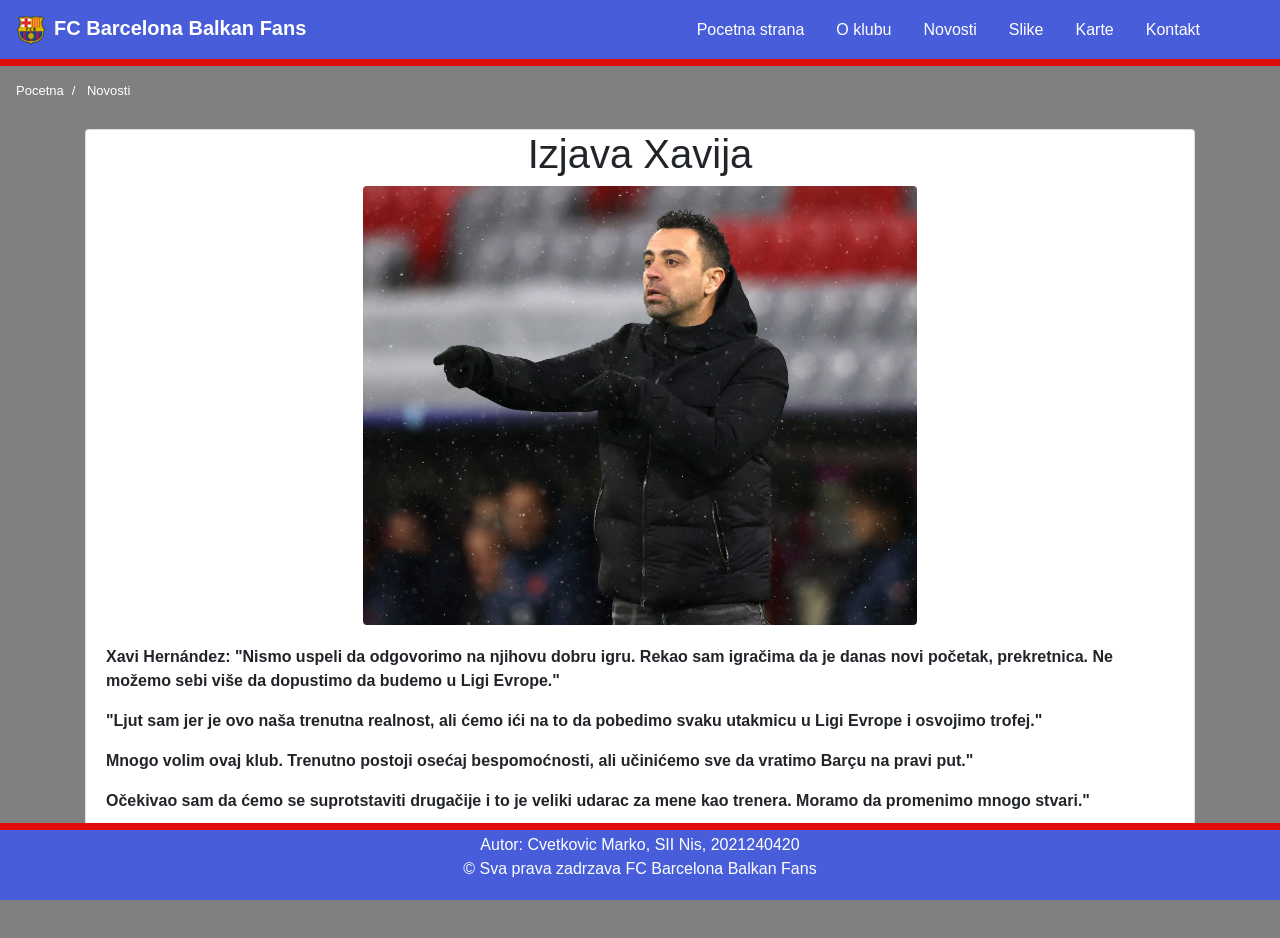
<file: novosti/vest_1.html>
<!DOCTYPE html>
<html lang="en" oncontextmenu="return false">
<head>
    <link rel="icon" sizes="57x57" href="../slike/barca.png" />
    <meta charset="UTF-8">
    <meta http-equiv="X-UA-Compatible" content="IE=edge">
    <meta name="viewport" content="width=device-width, initial-scale=1.0">
    <link rel="stylesheet" href="https://stackpath.bootstrapcdn.com/bootstrap/4.3.1/css/bootstrap.min.css" integrity="sha384-ggOyR0iXCbMQv3Xipma34MD+dH/1fQ784/j6cY/iJTQUOhcWr7x9JvoRxT2MZw1T" crossorigin="anonymous">
    <link rel="stylesheet" href="../css/style.css">
    <title>FC Barcelona Balkan Fans</title>
</head>
<body>
    <!-- NAV MENI -->
  <nav class="navbar navbar-expand-lg navbar-light navColor">
    <img class="icon" src="../slike/icon.png"><a class="navbar-brand font-weight-bold ml-2 pb-2 whiteColor" href="../index.html">FC Barcelona Balkan Fans</a>
      <button class="navbar-toggler" type="button" data-toggle="collapse" data-target="#navbarNavDropdown" aria-controls="navbarNavDropdown" aria-expanded="false" aria-label="Toggle navigation">
        <span class="navbar-toggler-icon"></span>
      </button>
      <div class="collapse navbar-collapse d-flex justify-content-end mr-5" id="navbarNavDropdown" >
        <ul class="nav">
            <li class="nav-item">
              <a class="nav-link active" href="../index.html">Pocetna strana</a>
            </li>
            <li class="nav-item">
              <a class="nav-link" href="../o-klubu.html">O klubu</a>
            </li>
            <li class="nav-item">
              <a class="nav-link" href="../novosti.html">Novosti</a>
            </li>
            <li class="nav-item">
                <a class="nav-link" href="../slike.html">Slike</a>
            </li>
            <li class="nav-item">
              <a class="nav-link" href="../karte.html">Karte</a>
            </li>
            <li class="nav-item">
                <a class="nav-link" href="../kontakt.html">Kontakt</a>
            </li>
          </ul>
      </div>
    </nav>
    <ul class="breadcrumb oKlubu">
     <li><a class="bread" href="../index.html">Pocetna</a></li>
     <li><a class="bread" href="../novosti.html">Novosti</a></li>
    </ul>

    <div class="container">
        <div class="card mb-3">
          <h1 class="d-flex justify-content-center">Izjava Xavija</h1>
            <img src="../slike/xaviVestJedan.jpg" class="rounded mx-auto d-block w-50" alt="...">
            <div class="card-body">
              <p class="card-text font-weight-bold">Xavi Hernández: "Nismo uspeli da odgovorimo na njihovu dobru igru. Rekao sam igračima da je danas novi početak, prekretnica. Ne možemo sebi više da dopustimo da budemo u Ligi Evrope."</p>
              <p class="card-text font-weight-bold">"Ljut sam jer je ovo naša trenutna realnost, ali ćemo ići na to da pobedimo svaku utakmicu u Ligi Evrope i osvojimo trofej."</p>
              <p class="card-text font-weight-bold">Mnogo volim ovaj klub. Trenutno postoji osećaj bespomoćnosti, ali učinićemo sve da vratimo Barçu na pravi put."</p>
              <p class="card-text font-weight-bold">Očekivao sam da ćemo se suprotstaviti drugačije i to je veliki udarac za mene kao trenera. Moramo da promenimo mnogo stvari."</p>

              <p class="card-text"><small class="text-muted">Poslednji put ažurirano pre 30 minuta</small></p>
            </div>
          </div>
    </div>
    
    <div class="pt-5">
      <footer class="footer">
        <div>
          Autor: Cvetkovic Marko, SII Nis, 2021240420
        </div>
        <div class="pb-3">
          &copy; Sva prava zadrzava FC Barcelona Balkan Fans
        </div>
      </footer>
    </div>
</body>
</html>
</file>
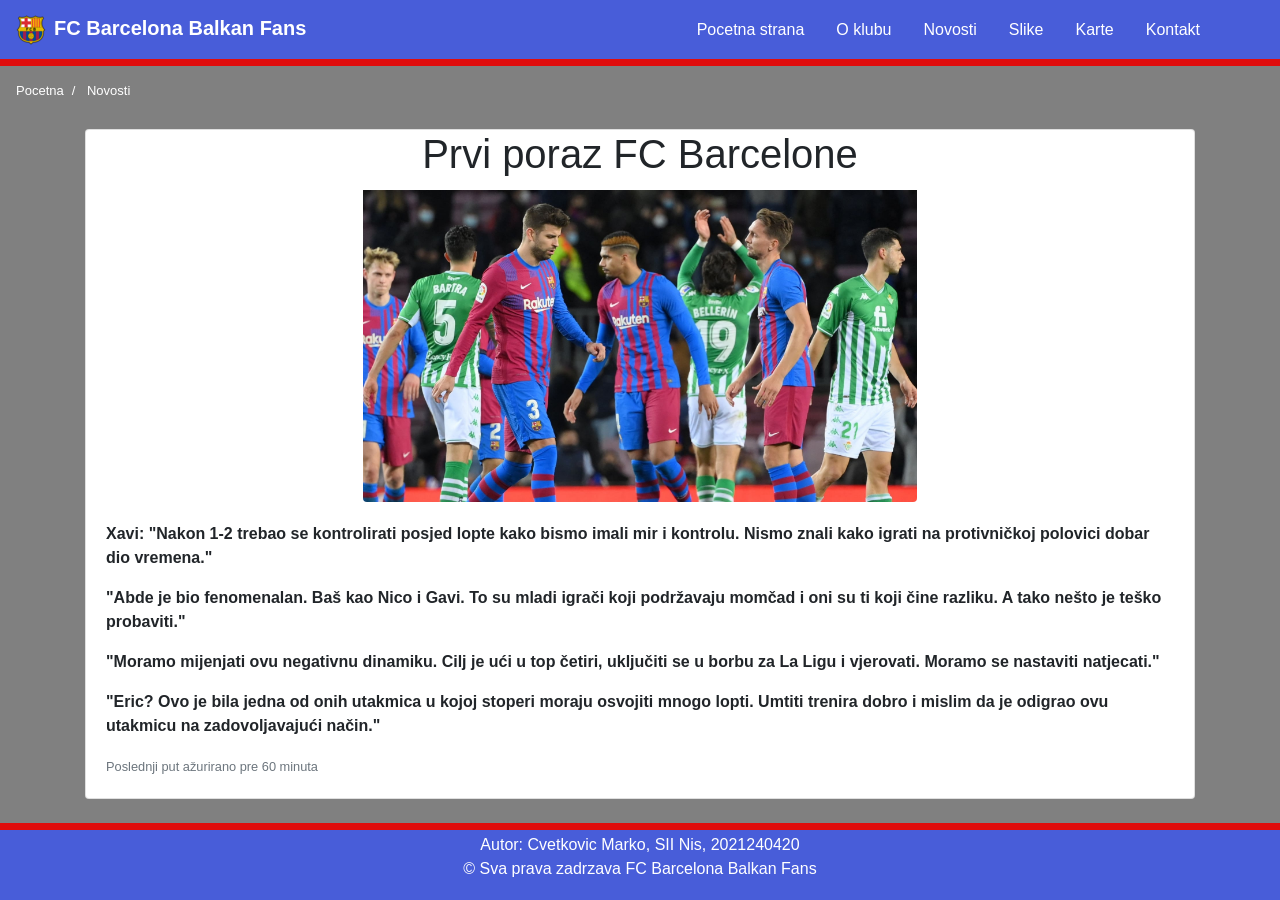
<file: novosti/vest_2.html>
<!DOCTYPE html>
<html lang="en" oncontextmenu="return false">
<head>
    <link rel="icon" sizes="57x57" href="../slike/barca.png" />
    <meta charset="UTF-8">
    <meta http-equiv="X-UA-Compatible" content="IE=edge">
    <meta name="viewport" content="width=device-width, initial-scale=1.0">
    <link rel="stylesheet" href="https://stackpath.bootstrapcdn.com/bootstrap/4.3.1/css/bootstrap.min.css" integrity="sha384-ggOyR0iXCbMQv3Xipma34MD+dH/1fQ784/j6cY/iJTQUOhcWr7x9JvoRxT2MZw1T" crossorigin="anonymous">
    <link rel="stylesheet" href="../css/style.css">
    <title>FC Barcelona Balkan Fans</title>
</head>
<body>
  <nav class="navbar navbar-expand-lg navbar-light navColor">
    <img class="icon" src="../slike/icon.png"><a class="navbar-brand font-weight-bold ml-2 pb-2 whiteColor" href="../index.html">FC Barcelona Balkan Fans</a>
      <button class="navbar-toggler" type="button" data-toggle="collapse" data-target="#navbarNavDropdown" aria-controls="navbarNavDropdown" aria-expanded="false" aria-label="Toggle navigation">
        <span class="navbar-toggler-icon"></span>
      </button>
      <div class="collapse navbar-collapse d-flex justify-content-end mr-5" id="navbarNavDropdown" >
        <ul class="nav">
          <li class="nav-item">
            <a class="nav-link active" href="../index.html">Pocetna strana</a>
          </li>
          <li class="nav-item">
            <a class="nav-link" href="../o-klubu.html">O klubu</a>
          </li>
          <li class="nav-item">
            <a class="nav-link" href="../novosti.html">Novosti</a>
          </li>
          <li class="nav-item">
              <a class="nav-link" href="../slike.html">Slike</a>
          </li>
          <li class="nav-item">
            <a class="nav-link" href="../karte.html">Karte</a>
          </li>
          <li class="nav-item">
              <a class="nav-link" href="../kontakt.html">Kontakt</a>
          </li>
          </ul>
      </div>
    </nav>

    <ul class="breadcrumb oKlubu">
      <li><a class="bread" href="../index.html">Pocetna</a></li>
      <li><a class="bread" href="../novosti.html">Novosti</a></li>
     </ul>

    <div class="container">
        <div class="card mb-3">
          <h1 class="d-flex justify-content-center">Prvi poraz FC Barcelone</h1>
            <img src="../slike/slika4.jpg" class="rounded mx-auto d-block w-50 pt-1" alt="...">
            <div class="card-body">
              <p class="card-text font-weight-bold">Xavi: "Nakon 1-2 trebao se kontrolirati posjed lopte kako bismo imali mir i kontrolu. Nismo znali kako igrati na protivničkoj polovici dobar dio vremena."</p>
              <p class="card-text font-weight-bold">"Abde je bio fenomenalan. Baš kao Nico i Gavi. To su mladi igrači koji podržavaju momčad i oni su ti koji čine razliku. A tako nešto je teško probaviti."</p>
              <p class="card-text font-weight-bold">"Moramo mijenjati ovu negativnu dinamiku. Cilj je ući u top četiri, uključiti se u borbu za La Ligu i vjerovati. Moramo se nastaviti natjecati."</p>
              <p class="card-text font-weight-bold">"Eric? Ovo je bila jedna od onih utakmica u kojoj stoperi moraju osvojiti mnogo lopti. Umtiti trenira dobro i mislim da je odigrao ovu utakmicu na zadovoljavajući način."</p>

              <p class="card-text"><small class="text-muted">Poslednji put ažurirano pre 60 minuta</small></p>
            </div>
          </div>
    </div>
    
    <div class="pt-5">
      <footer class="footer">
        <div>
          Autor: Cvetkovic Marko, SII Nis, 2021240420
        </div>
        <div class="pb-3">
          &copy; Sva prava zadrzava FC Barcelona Balkan Fans
        </div>
      </footer>
    </div>
</body>
</html>
</file>
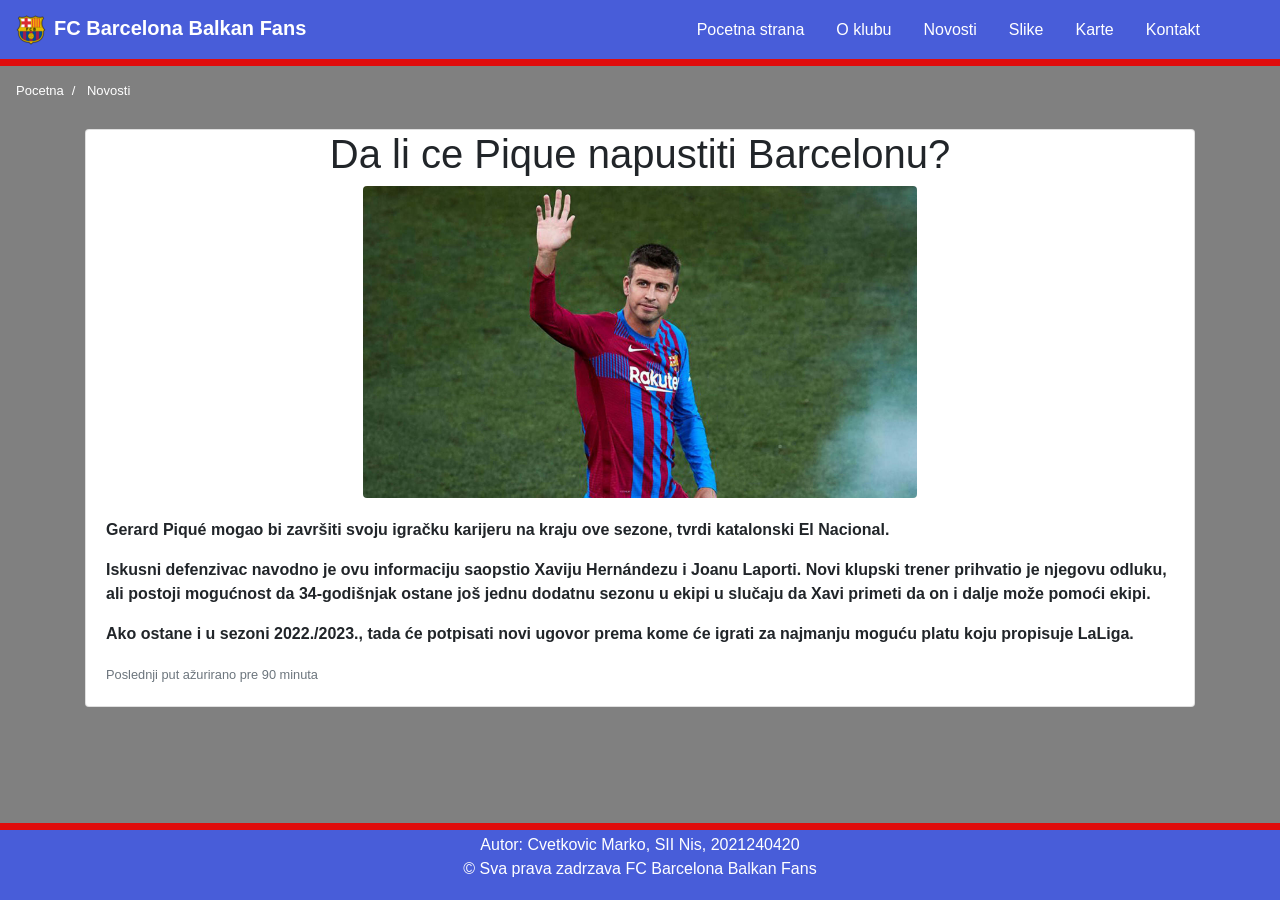
<file: novosti/vest_3.html>
<!DOCTYPE html>
<html lang="en" oncontextmenu="return false">
<head>
    <link rel="icon" sizes="57x57" href="../slike/barca.png" />
    <meta charset="UTF-8">
    <meta http-equiv="X-UA-Compatible" content="IE=edge">
    <meta name="viewport" content="width=device-width, initial-scale=1.0">
    <link rel="stylesheet" href="https://stackpath.bootstrapcdn.com/bootstrap/4.3.1/css/bootstrap.min.css" integrity="sha384-ggOyR0iXCbMQv3Xipma34MD+dH/1fQ784/j6cY/iJTQUOhcWr7x9JvoRxT2MZw1T" crossorigin="anonymous">
    <link rel="stylesheet" href="../css/style.css">
    <title>FC Barcelona Balkan Fans</title>
</head>
<body>
  <nav class="navbar navbar-expand-lg navbar-light navColor">
    <img class="icon" src="../slike/icon.png"><a class="navbar-brand font-weight-bold ml-2 pb-2 whiteColor" href="../index.html">FC Barcelona Balkan Fans</a>
      <button class="navbar-toggler" type="button" data-toggle="collapse" data-target="#navbarNavDropdown" aria-controls="navbarNavDropdown" aria-expanded="false" aria-label="Toggle navigation">
        <span class="navbar-toggler-icon"></span>
      </button>
      <div class="collapse navbar-collapse d-flex justify-content-end mr-5" id="navbarNavDropdown" >
          <ul class="nav">
            <li class="nav-item">
              <a class="nav-link active" href="../index.html">Pocetna strana</a>
            </li>
            <li class="nav-item">
              <a class="nav-link" href="../o-klubu.html">O klubu</a>
            </li>
            <li class="nav-item">
              <a class="nav-link" href="../novosti.html">Novosti</a>
            </li>
            <li class="nav-item">
                <a class="nav-link" href="../slike.html">Slike</a>
            </li>
            <li class="nav-item">
              <a class="nav-link" href="../karte.html">Karte</a>
            </li>
            <li class="nav-item">
                <a class="nav-link" href="../kontakt.html">Kontakt</a>
            </li>
          </ul>
      </div>
    </nav>

    <ul class="breadcrumb oKlubu">
      <li><a class="bread" href="../index.html">Pocetna</a></li>
      <li><a class="bread" href="../novosti.html">Novosti</a></li>
     </ul>

    <div class="container">
        <div class="card mb-3">
          <h1 class="d-flex justify-content-center">Da li ce Pique napustiti Barcelonu?</h1>
            <img src="../slike/pocetnaSlika1.jpg" class="rounded mx-auto d-block w-50" alt="...">
            <div class="card-body">
              <p class="card-text font-weight-bold">Gerard Piqué mogao bi završiti svoju igračku karijeru na kraju ove sezone, tvrdi katalonski El Nacional.</p>
              <p class="card-text font-weight-bold">Iskusni defenzivac navodno je ovu informaciju saopstio Xaviju Hernándezu i Joanu Laporti. Novi klupski trener prihvatio je njegovu odluku, ali postoji mogućnost da 34-godišnjak ostane još jednu dodatnu sezonu u ekipi u slučaju da Xavi primeti da on i dalje može pomoći ekipi.</p>
              <p class="card-text font-weight-bold">Ako ostane i u sezoni 2022./2023., tada će potpisati novi ugovor prema kome će igrati za najmanju moguću platu koju propisuje LaLiga.</p>
              <p class="card-text"><small class="text-muted">Poslednji put ažurirano pre 90 minuta</small></p>
            </div>
          </div>
    </div>
    
    <div class="pt-5">
      <footer class="footer">
        <div>
          Autor: Cvetkovic Marko, SII Nis, 2021240420
        </div>
        <div class="pb-3">
          &copy; Sva prava zadrzava FC Barcelona Balkan Fans
        </div>
      </footer>
    </div>
</body>
</html>
</file>
<file: css/style.css>
.navbar{
    border-bottom-style: solid;
    border-bottom-width: 7px;
    border-bottom-color: rgb(223, 12, 12);
}
.navbar a:hover {
    text-decoration: underline;
    color: black;
    /* font-weight: bold; */
    text-decoration: none;
    
}
.navbar a {
    color: white;
}

footer {
    text-align: center;
    padding: 3px;
    background-color: DarkSalmon;
    color: white;
    bottom: 0;
    position: fixed;
    border-top: 7px solid rgb(223, 12, 12);
    width: 100%;
}
body {
    background-color: gray;
    width: 100%;
    height: auto;
}
.bread {
  color: white !important;
  font-size: small;
}
/* Style the list */
ul.breadcrumb {
  padding: 10px 16px;
  list-style: none;
  background-color: #eee;
}

/* Display list items side by side */
ul.breadcrumb li {
  display: inline;
  font-size: 18px;
}

/* Add a slash symbol (/) before/behind each list item */
ul.breadcrumb li+li:before {
  padding: 8px;
  color: white;
  content: "/\00a0";
  font-size: small;
}

/* Add a color to all links inside the list */
ul.breadcrumb li a {
  color: #0275d8;
  text-decoration: none;
}

/* Add a color on mouse-over */
ul.breadcrumb li a:hover {
  color: #01447e;
  text-decoration: underline;
}
.oKlubu img{
    width: 1000px;
    padding-top: 0.1rem;
}

.oKlubu p {
    color: black;
    font-weight: bold;
}
.oKlubu {
    background-color: gray !important;
}
.oKlubuPasus {
  width: 82%;

}
.oKlubu1 {
  width: 80% !important;
}
/* SLIKE */
.row > .column {
    padding: 0 8px;
  }
  
  .row:after {
    content: "";
    display: table;
    clear: both;
  }
  
  /* Create four equal columns that floats next to eachother */
  .column {
    float: left;
    width: 25%;
  }
  
  /* The Modal (background) */
  .modal {
    display: none;
    position: fixed;
    z-index: 1;
    padding-top: 100px;
    left: 0;
    top: 0;
    width: 100%;
    height: 100%;
    overflow: auto;
    background-color: black;
  }
  
  /* Modal Content */
  .modal-content {
    position: relative;
    background-color: #fefefe;
    margin: auto;
    padding: 0;
    width: 90%;
    max-width: 1200px;
  }
  
  /* The Close Button */
  .close {
    color: white;
    position: absolute;
    top: 10px;
    right: 25px;
    font-size: 35px;
    font-weight: bold;
  }
  
  .close:hover,
  .close:focus {
    color: #999;
    text-decoration: none;
    cursor: pointer;
  }
  
  /* Hide the slides by default */
  .mySlides {
    display: none;
  }
  
  /* Next & previous buttons */
  .prev,
  .next {
    cursor: pointer;
    position: absolute;
    top: 50%;
    width: auto;
    padding: 16px;
    margin-top: -50px;
    color: white;
    font-weight: bold;
    font-size: 20px;
    transition: 0.6s ease;
    border-radius: 0 3px 3px 0;
    user-select: none;
    -webkit-user-select: none;
  }
  
  /* Position the "next button" to the right */
  .next {
    right: 0;
    border-radius: 3px 0 0 3px;
  }
  
  /* On hover, add a black background color with a little bit see-through */
  .prev:hover,
  .next:hover {
    background-color: rgba(0, 0, 0, 0.8);
  }
  
  /* Number text (1/3 etc) */
  .numbertext {
    color: #f2f2f2;
    font-size: 12px;
    padding: 8px 12px;
    position: absolute;
    top: 0;
  }
  
  /* Caption text */
  .caption-container {
    text-align: center;
    background-color: black;
    padding: 2px 16px;
    color: white;
  }
  
  img.demo {
    opacity: 0.6;
  }
  
  .active,
  .demo:hover {
    opacity: 1;
  }
  
  img.hover-shadow {
    transition: 0.3s;
  }
  .imgCursor {
    cursor: pointer;
  }
  .hover-shadow:hover {
    box-shadow: 0 4px 8px 0 rgba(0, 0, 0, 0.2), 0 6px 20px 0 rgba(0, 0, 0, 0.19);
  }
  /* KONTAKT */
  /* Style inputs with type="text", select elements and textareas */
input[type=text], select, textarea {
    width: 100%; /* Full width */
    padding: 12px; /* Some padding */ 
    border: 1px solid #ccc; /* Gray border */
    border-radius: 4px; /* Rounded borders */
    box-sizing: border-box; /* Make sure that padding and width stays in place */
    margin-top: 6px; /* Add a top margin */
    margin-bottom: 16px; /* Bottom margin */
    resize: vertical /* Allow the user to vertically resize the textarea (not horizontally) */
  }
  
  /* Style the submit button with a specific background color etc */
  input[type=submit] {
    background-color: #04AA6D;
    color: white;
    padding: 12px 20px;
    border: none;
    border-radius: 4px;
    cursor: pointer;
  }
  
  /* When moving the mouse over the submit button, add a darker green color */
  input[type=submit]:hover {
    background-color: #45a049;
  }
  
  /* Add a background color and some padding around the form */
  .container {
    border-radius: 5px;
  }
.slikah1 {
  font-weight: bold;
  font-family: 'Times New Roman', Times, serif;
}
.contact-us {
  float: right; padding-top: 190px;
}
/* POCETNA */

.footer {
  background-color:#485dd9;
}
.bojaNav {
  background-color:#485dd9;
}
.whiteColor {
  color: #fff !important;
}
.navColor {
  background-color:#485dd9 !important;
}
.strana1{
  color: white !important;
  text-decoration: none !important;
}
.kontakt1 {
  height:200px;
}
.novosti1{
  max-width: 800px;
}
.slika1 {
  width:100%;
}
.resize {
  resize: none;
}
.email {
  text-decoration: none !important;
  color: black;
}
.contact-us a:hover {
  color: white !important;
}
.novosti2 {
  padding-bottom: 100px;
}
.sirinaInput {
  width: 150px;
}
</file>
